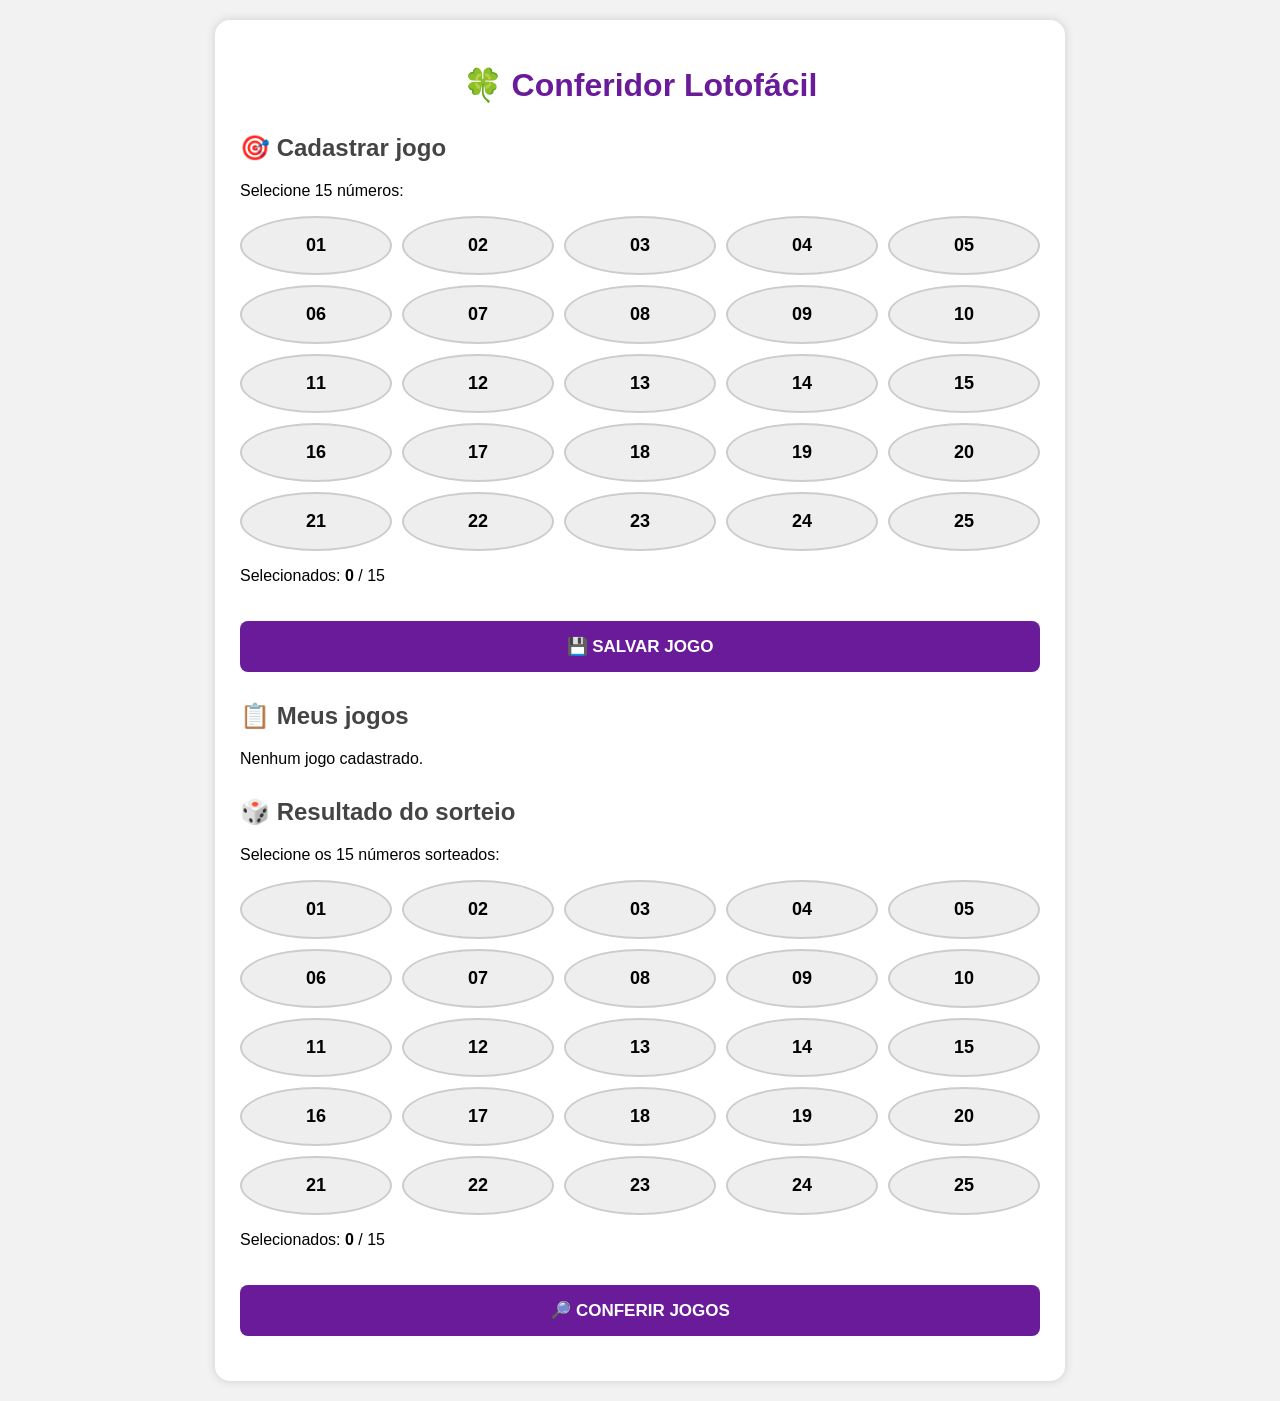
<file: index.html>
<!DOCTYPE html>
<html lang="pt-BR">

<head>
    <meta charset="UTF-8">

    <meta name="viewport"
          content="width=device-width, initial-scale=1.0">

    <title>Conferidor Lotofácil</title>

    <style>

        body {
            font-family: Arial, sans-serif;
            background: #f2f2f2;
            margin: 0;
            padding: 20px;
        }

        .container {
            max-width: 800px;
            margin: auto;
            background: white;
            padding: 25px;
            border-radius: 15px;
            box-shadow: 0 0 10px #ccc;
        }

        h1 {
            text-align: center;
            color: #6a1b9a;
        }

        h2 {
            color: #444;
            margin-top: 30px;
        }

        .cartela {
            display: grid;
            grid-template-columns: repeat(5, 1fr);
            gap: 10px;
        }

        .numero {
            height: 55px;
            border: 2px solid #ccc;
            border-radius: 50%;

            display: flex;
            align-items: center;
            justify-content: center;

            font-size: 18px;
            font-weight: bold;

            cursor: pointer;

            background: #eee;
        }

        .numero.selecionado {
            background: #6a1b9a;
            color: white;
            border-color: #6a1b9a;
        }

        button {
            width: 100%;
            padding: 15px;
            margin-top: 20px;

            border: none;
            border-radius: 8px;

            background: #6a1b9a;
            color: white;

            font-size: 17px;
            font-weight: bold;

            cursor: pointer;
        }

        button:hover {
            background: #4a126d;
        }

        .jogo {
            background: #f5f5f5;
            padding: 15px;
            margin-top: 10px;
            border-radius: 8px;
        }

        .resultado {
            margin-top: 20px;
        }

        .acerto {
            color: green;
            font-weight: bold;
        }

        .erro {
            color: red;
        }

    </style>

</head>

<body>

<div class="container">

    <h1>🍀 Conferidor Lotofácil</h1>


    <!-- CADASTRAR JOGO -->

    <h2>🎯 Cadastrar jogo</h2>

    <p>
        Selecione 15 números:
    </p>

    <div id="cartelaJogo" class="cartela"></div>

    <p>
        Selecionados:
        <strong id="contadorJogo">0</strong> / 15
    </p>

    <button onclick="salvarJogo()">
        💾 SALVAR JOGO
    </button>


    <!-- JOGOS SALVOS -->

    <h2>📋 Meus jogos</h2>

    <div id="listaJogos"></div>


    <!-- SORTEIO -->

    <h2>🎲 Resultado do sorteio</h2>

    <p>
        Selecione os 15 números sorteados:
    </p>

    <div id="cartelaSorteio" class="cartela"></div>

    <p>
        Selecionados:
        <strong id="contadorSorteio">0</strong> / 15
    </p>

    <button onclick="conferirJogos()">
        🔎 CONFERIR JOGOS
    </button>


    <!-- RESULTADO -->

    <div id="resultado" class="resultado"></div>

</div>


<script>

let jogoSelecionado = [];

let sorteioSelecionado = [];

let jogosSalvos =
    JSON.parse(localStorage.getItem("jogosLotofacil")) || [];


// CRIAR CARTELA DO JOGO

function criarCartelaJogo() {

    const cartela =
        document.getElementById("cartelaJogo");

    for (let numero = 1; numero <= 25; numero++) {

        const botao =
            document.createElement("div");

        botao.className = "numero";

        botao.textContent =
            String(numero).padStart(2, "0");

        botao.onclick = function () {

            selecionarNumero(
                numero,
                jogoSelecionado,
                botao,
                "contadorJogo"
            );

        };

        cartela.appendChild(botao);
    }
}


// CRIAR CARTELA DO SORTEIO

function criarCartelaSorteio() {

    const cartela =
        document.getElementById("cartelaSorteio");

    for (let numero = 1; numero <= 25; numero++) {

        const botao =
            document.createElement("div");

        botao.className = "numero";

        botao.textContent =
            String(numero).padStart(2, "0");

        botao.onclick = function () {

            selecionarNumero(
                numero,
                sorteioSelecionado,
                botao,
                "contadorSorteio"
            );

        };

        cartela.appendChild(botao);
    }
}


// SELECIONAR NÚMERO

function selecionarNumero(
    numero,
    lista,
    botao,
    contadorId
) {

    const posicao =
        lista.indexOf(numero);


    if (posicao === -1) {

        if (lista.length >= 15) {

            alert(
                "Você pode selecionar somente 15 números."
            );

            return;
        }

        lista.push(numero);

        botao.classList.add("selecionado");

    } else {

        lista.splice(posicao, 1);

        botao.classList.remove("selecionado");
    }


    document.getElementById(contadorId)
        .textContent = lista.length;
}


// SALVAR JOGO

function salvarJogo() {

    if (jogoSelecionado.length !== 15) {

        alert(
            "Selecione exatamente 15 números."
        );

        return;
    }


    const numeros =
        [...jogoSelecionado].sort(
            (a, b) => a - b
        );


    jogosSalvos.push(numeros);


    localStorage.setItem(
        "jogosLotofacil",
        JSON.stringify(jogosSalvos)
    );


    alert("Jogo salvo com sucesso!");


    jogoSelecionado = [];


    document.getElementById(
        "contadorJogo"
    ).textContent = "0";


    document.getElementById(
        "cartelaJogo"
    ).innerHTML = "";


    criarCartelaJogo();

    mostrarJogos();
}


// MOSTRAR JOGOS

function mostrarJogos() {

    const lista =
        document.getElementById(
            "listaJogos"
        );

    lista.innerHTML = "";


    if (jogosSalvos.length === 0) {

        lista.innerHTML =
            "<p>Nenhum jogo cadastrado.</p>";

        return;
    }


    jogosSalvos.forEach(
        function(jogo, indice) {

            const div =
                document.createElement("div");

            div.className = "jogo";


            const numeros =
                jogo
                .map(
                    numero =>
                    String(numero).padStart(2, "0")
                )
                .join(" - ");


            div.innerHTML =
                "<strong>Jogo " +
                (indice + 1) +
                "</strong><br>" +
                numeros;


            lista.appendChild(div);
        }
    );
}


// CONFERIR TODOS OS JOGOS

function conferirJogos() {

    if (sorteioSelecionado.length !== 15) {

        alert(
            "Selecione exatamente 15 números sorteados."
        );

        return;
    }


    if (jogosSalvos.length === 0) {

        alert(
            "Você ainda não cadastrou nenhum jogo."
        );

        return;
    }


    const resultado =
        document.getElementById("resultado");


    resultado.innerHTML =
        "<h2>🏆 Resultado</h2>";


    jogosSalvos.forEach(
        function(jogo, indice) {

            let acertos =
                jogo.filter(
                    numero =>
                    sorteioSelecionado
                    .includes(numero)
                );


            const div =
                document.createElement("div");


            div.className = "jogo";


            div.innerHTML =
                "<strong>Jogo " +
                (indice + 1) +
                "</strong><br>" +

                "Acertos: " +

                "<span class='acerto'>" +
                acertos.length +
                "</span><br><br>" +

                "Números acertados: " +

                acertos
                .map(
                    numero =>
                    String(numero).padStart(2, "0")
                )
                .join(" - ");


            resultado.appendChild(div);
        }
    );
}


// INICIAR

criarCartelaJogo();

criarCartelaSorteio();

mostrarJogos();

</script>

</body>

</html>
</file>
